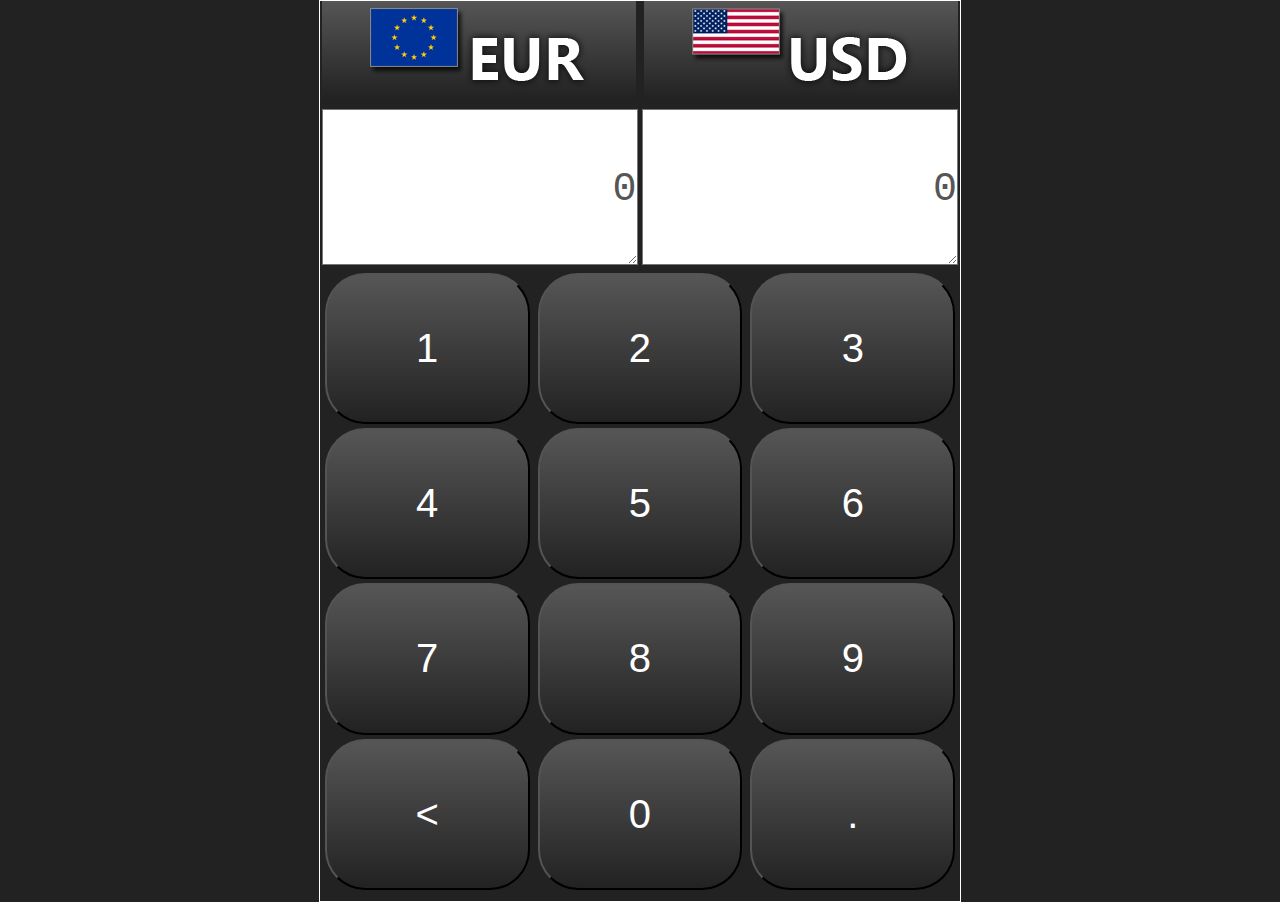
<file: index.html>
<!DOCTYPE html PUBLIC "-//W3C//DTD HTML 4.01//EN">
<html>
<head>
  <title>
    Cool calculator &Acirc;&copy; Stanislav Katkov
  </title>
  <link rel="stylesheet" href="css/main.css" type="text/css">
  <meta http-equiv="Content-type" content="text/html; charset=us-ascii">
  <script type="text/javascript">
  var lastFocusedTextarea = 'leftScreen';
  function lastActiveTextArea(fieldId){
    console.log('Focus changed')
      lastFocusedTextarea = fieldId;
      insertValue(document.getElementById(fieldId), '0')
  }
  function runConvert(fromElement){
    console.log("runConvert " + fromElement);
    var activeElement = document.getElementById(fromElement);
    if (lastFocusedTextarea == "leftScreen"){
      insertValue(document.getElementById("rightScreen"), parseFloat(activeElement.innerHTML)*1.5);
    } else {
      insertValue(document.getElementById("leftScreen"), parseFloat(activeElement.innerHTML)*1.5);
    }
  }

  function insertValue(element, value){
    var str = value.toString();
    console.log('insertValue : ' + str);
    if ('.' == str.slice(str.length -1 , str.length)) {
      console.log('i see .dot people');
      element.innerHTML = str;
    } else {
      element.innerHTML = parseFloat(new Number(str).toFixed(2));
    }
  }

  function removeLastNumber(value){
    console.log("removeLastNumber " + value);
    return value.slice(0, value.length-1);
  }

  function updateScreen(value){
    console.log("updateScreen " + lastFocusedTextarea)
    var activeElement = document.getElementById(lastFocusedTextarea);
    if (activeElement.innerHTML == 0){
      insertValue(activeElement, value);
      runConvert(lastFocusedTextarea);
    } else if (value == '<'){
      console.log('last number - retreat!');
      insertValue(activeElement, removeLastNumber(activeElement.innerHTML));
      runConvert(lastFocusedTextarea);
    } else {
      insertValue(activeElement, activeElement.innerHTML + value);
      runConvert(lastFocusedTextarea);
    }
  }
  </script>
</head>
<body>
  <div class="container">
    <!-- Display section -->
    <div id="testRelativeDiv" class="center" style="height:30%">
      <div style="height:40%;">
        <div class="floatLeft gradientBckg">
          <img src="img/cur_main_EUR.png">
        </div>
        <div class="floatRight gradientBckg">
          <img src="img/cur_main_USD.png">
        </div>
      </div>
      <div style="height:60%">
        <textarea id="leftScreen" readonly="true" rows="1" class="floatLeft displayText" onfocus="lastActiveTextArea('leftScreen')">
          0
        </textarea> 
        <textarea id="rightScreen" readonly="true" rows="1" class="floatRight displayText 3gradient" onfocus="lastActiveTextArea('rightScreen')">
          0
        </textarea>
      </div>
    </div><!--Button section-->
    <div class="center buttonHolder" style="height:70%">
      <button onclick="updateScreen('1')">1</button> <button onclick="updateScreen('2')">2</button> <button onclick="updateScreen('3')">3</button> <button onclick="updateScreen('4')">4</button> <button onclick="updateScreen('5')">5</button> <button onclick="updateScreen('6')">6</button> <button onclick="updateScreen('7')">7</button> <button onclick="updateScreen('8')">8</button> <button onclick="updateScreen('9')">9</button> <button onclick="updateScreen('&lt;')">&lt;</button> <button onclick="updateScreen('0')">0</button> <button onclick="updateScreen('.')">.</button>
    </div>
  </div>
</body>
</html>
</file>
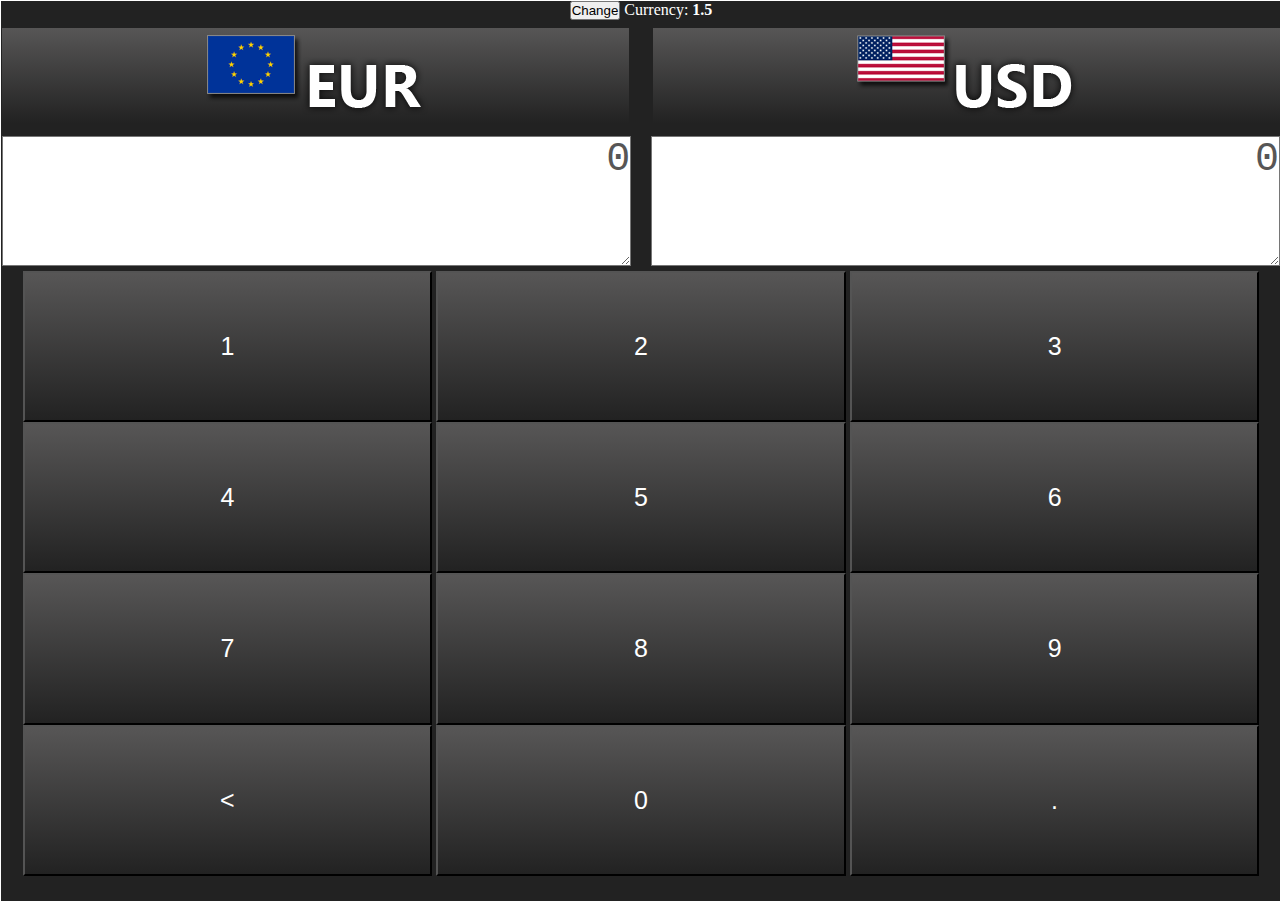
<file: assets/www/index.html>
<!DOCTYPE html PUBLIC "-//W3C//DTD HTML 4.01//EN">
<html>
<head>
  <title>
    Cool calculator &Acirc;&copy; Stanislav Katkov
  </title>
  <link rel="stylesheet" href="css/main.css" type="text/css">
  <meta http-equiv="Content-type" content="text/html; charset=us-ascii">
  <script language="JavaScript" src="converter.js"> </script>

  <script type="text/javascript">
  var strStart = '<a href="languageSelection.html"><img src="';
  var strEnd = '"></a>';

  function setDate(str){
    document.getElementById("currency").innerHTML = str;
  }

  function setCurrent(str){
    localStorage.setItem("current", str);
  }

  function changeCurrency() {
    if (localStorage.getItem("currency") == null) {
      localStorage.setItem("currency", 1.5);
    } else if (localStorage.getItem("currency") == 1.5) {
      localStorage.setItem("currency", 2.0);
    } else if (localStorage.getItem("currency") == 2.0) {
      localStorage.setItem("currency", 1.5); 
    }

    document.getElementById("currency").innerHTML = localStorage.getItem("currency");
  }
  
  function load(){
   console.log("left " + localStorage.getItem("currencyLeft"));
   if (localStorage.getItem("currencyLeft") == null) {
     console.log("default value for currencyLeft is img/cur_main_EUR.png");
     localStorage.setItem("currencyLeft", "img/cur_main_EUR.png");
   }
   if (localStorage.getItem("currencyRight") == null){
    console.log("default value for currencyLeft is img/cur_main_EUR.png");
    localStorage.setItem("currencyRight", "img/cur_main_USD.png");
  }

  changeCurrency();
  document.getElementById("currencyLeft").innerHTML = strStart + localStorage.getItem("currencyLeft") + strEnd;
  document.getElementById("currencyRight").innerHTML = strStart + localStorage.getItem("currencyRight") + strEnd;

}
</script>



<!-- Uncomment following line to access PhoneGap APIs (not necessary to use PhoneGap to package web app) -->
<!-- <script type="text/javascript" charset="utf-8" src="cordova-1.8.0.js"></script>-->

</head>
<body onload="load()">
  <div class="container">
    <!-- Display section -->
    <div id="testRelativeDiv" class="center" style="height:30%">
      <div style="height:10%;">
        <button onclick="changeCurrency()">Change</button> Currency: <strong id="currency"></strong>
      </div>

      <div style="height:40%;">
        <div id="currencyLeft" onmouseover="setCurrent('currencyLeft')" class="floatLeft gradientBckg">
          <!-- currency flag holder -->
        </div>
        <div id="currencyRight" onmouseover="setCurrent('currencyRight')" class="floatRight gradientBckg">
          <!-- currency flag holder -->
        </div>
      </div>
      <div style="height:50%">
        <textarea id="leftScreen" readonly="true" rows="1" class="floatLeft displayText" onfocus="lastActiveTextArea('leftScreen')">
          0
        </textarea> 
        <textarea id="rightScreen" readonly="true" rows="1" class="floatRight displayText 3gradient" onfocus="lastActiveTextArea('rightScreen')">
          0
        </textarea>
      </div>
    </div>
    <!--Button section-->
    <div class="center buttonHolder" style="height:70%">
      <button onclick="updateScreen('1')">1</button> <button onclick="updateScreen('2')">2</button> <button onclick="updateScreen('3')">3</button> <button onclick="updateScreen('4')">4</button> <button onclick="updateScreen('5')">5</button> <button onclick="updateScreen('6')">6</button> <button onclick="updateScreen('7')">7</button> <button onclick="updateScreen('8')">8</button> <button onclick="updateScreen('9')">9</button> <button onclick="updateScreen('&lt;')">&lt;</button> <button onclick="updateScreen('0')">0</button> <button onclick="updateScreen('.')">.</button>
    </div>
  </div>
</body>
</html>
</file>
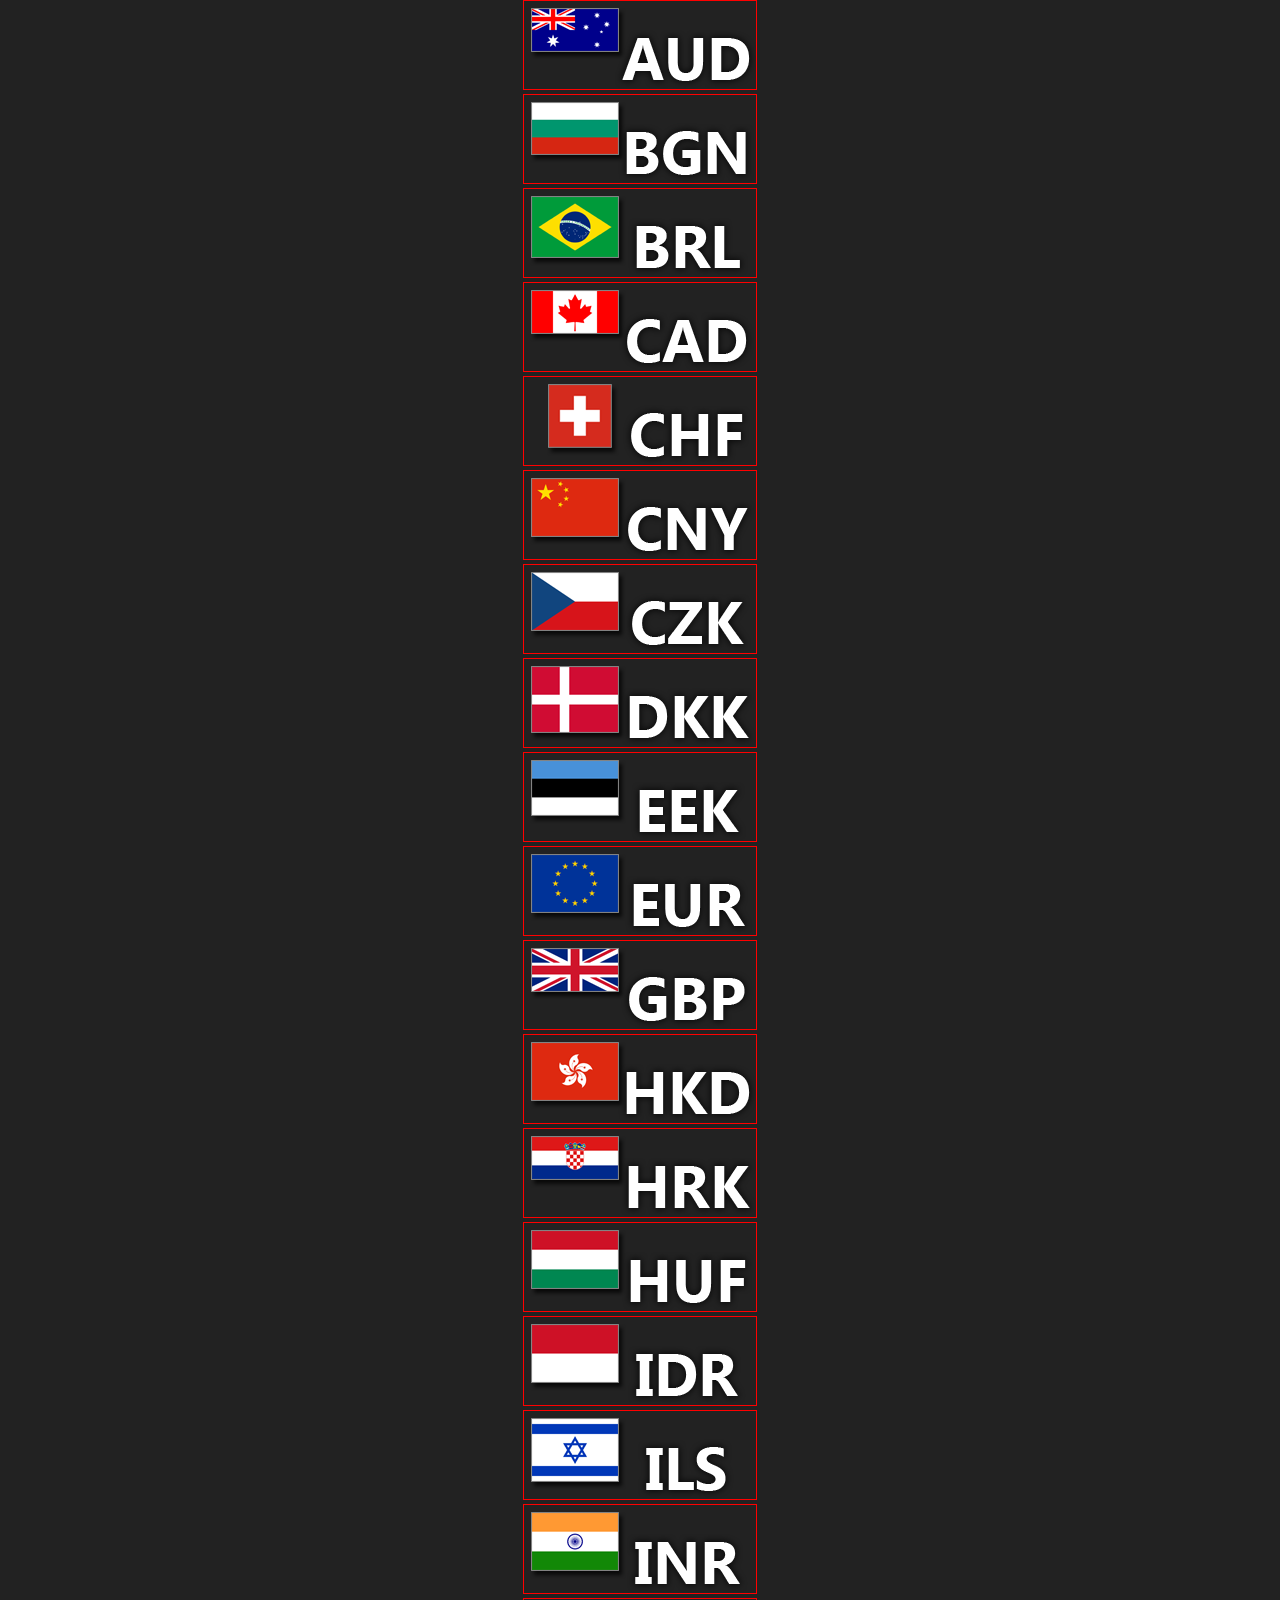
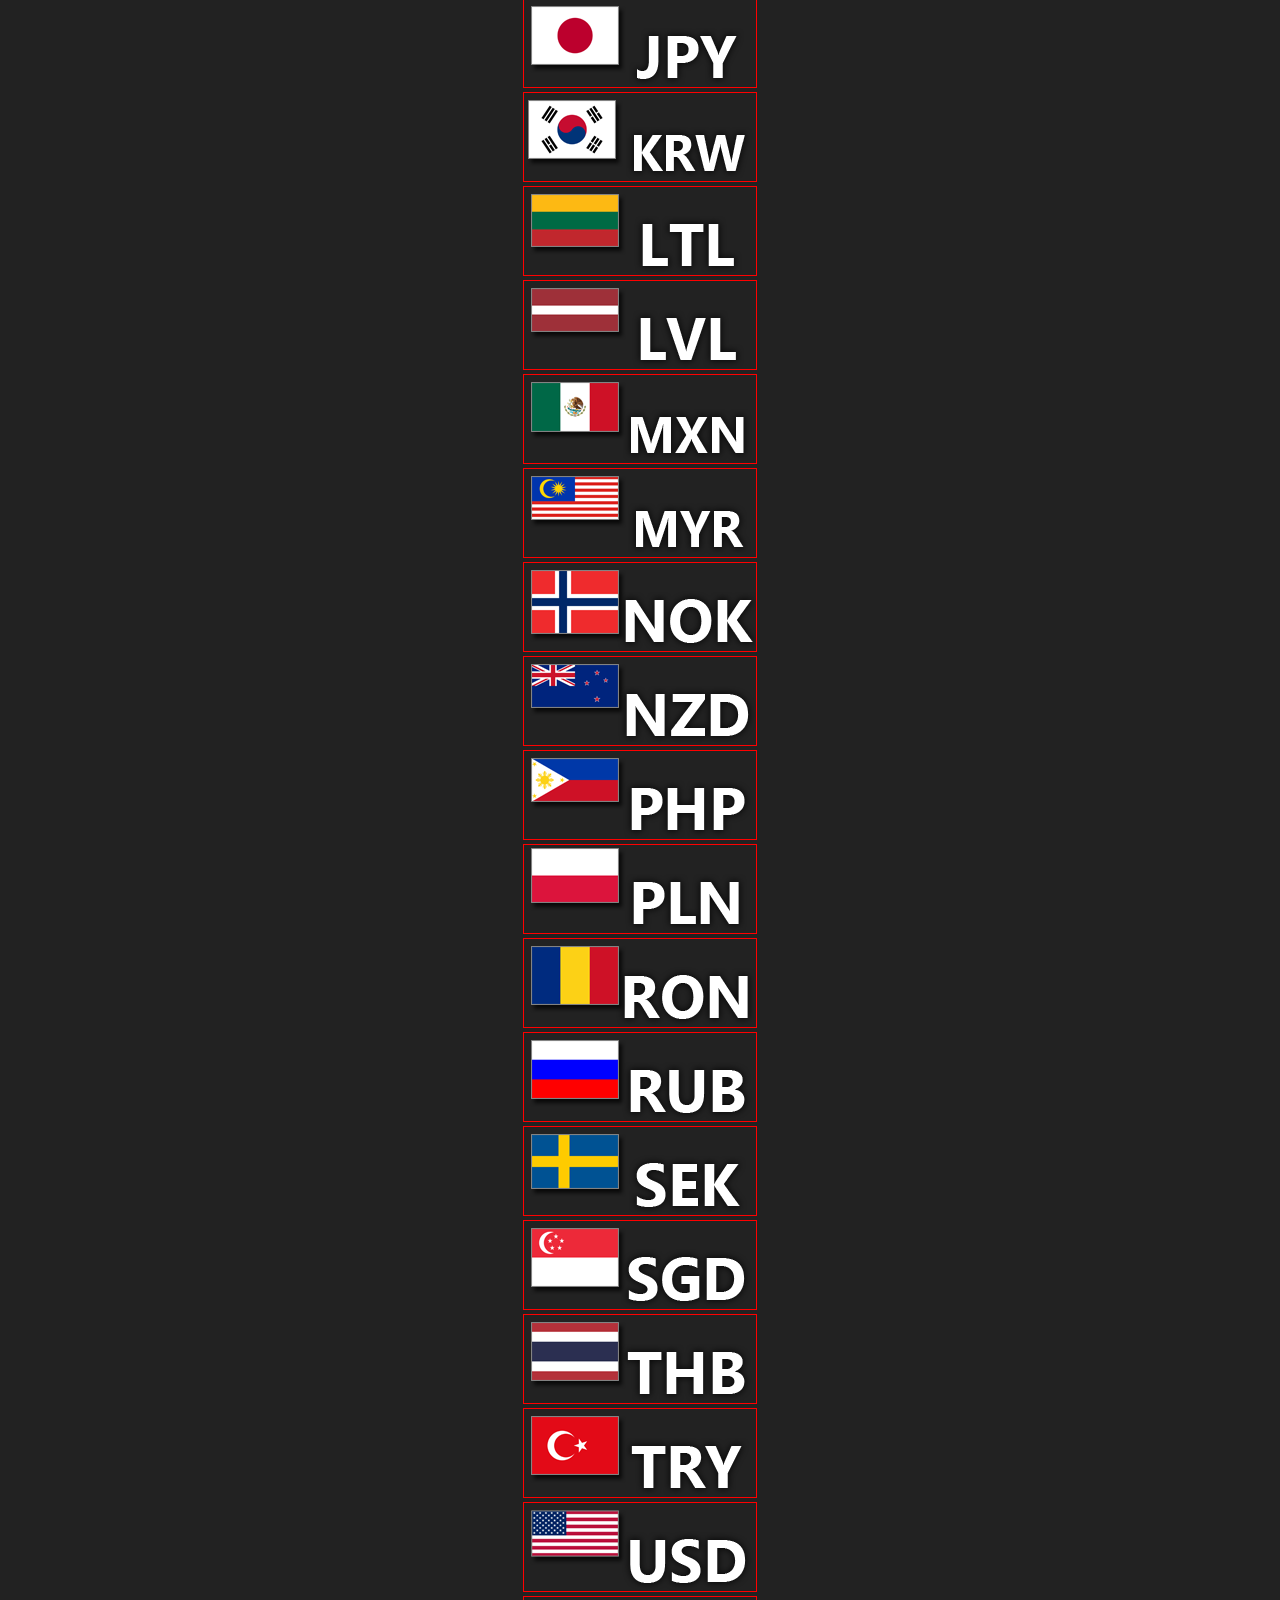
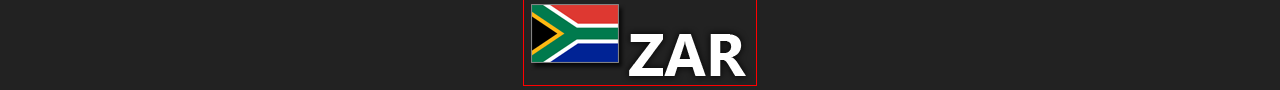
<file: assets/www/languageSelection.html>
<!DOCTYPE html PUBLIC "-//W3C//DTD HTML 4.01//EN">
<html>
<head>
	<title>Language selection</title>
	<link rel="stylesheet" href="css/main.css" type="text/css">
	<meta http-equiv="Content-type" content="text/html; charset=us-ascii">
	<script type="text/javascript">
	function setFlag(flagLink){
		console.log("flagLink " + flagLink);
		console.log("current " + localStorage.getItem("current"));
		localStorage.setItem(localStorage.getItem("current"), flagLink);
		console.log("left " + localStorage.getItem("currencyLeft"));
		console.log("right " + localStorage.getItem("currencyRight"));
		window.location = "index.html"
	}
	</script>
	<!-- Uncomment following line to access PhoneGap APIs (not necessary to use PhoneGap to package web app) -->
	<!-- <script type="text/javascript" charset="utf-8" src="cordova-1.8.0.js"></script>-->
</head>
<body>
	<div class="lang">
		<img onclick="setFlag('img/cur_main_AUD.png')" src="img/cur_main_AUD.png"><br/>
		<img onclick="setFlag('img/cur_main_BGN.png')" src="img/cur_main_BGN.png"><br/>
		<img onclick="setFlag('img/cur_main_BRL.png')" src="img/cur_main_BRL.png"><br/>
		<img onclick="setFlag('img/cur_main_CAD.png')" src="img/cur_main_CAD.png"><br/>
		<img onclick="setFlag('img/cur_main_CHF.png')" src="img/cur_main_CHF.png"><br/>
		<img onclick="setFlag('img/cur_main_CNY.png')" src="img/cur_main_CNY.png"><br/>
		<img onclick="setFlag('img/cur_main_CZK.png')" src="img/cur_main_CZK.png"><br/>
		<img onclick="setFlag('img/cur_main_DKK.png')" src="img/cur_main_DKK.png"><br/>
		<img onclick="setFlag('img/cur_main_EEK.png')" src="img/cur_main_EEK.png"><br/>
		<img onclick="setFlag('img/cur_main_EUR.png')" src="img/cur_main_EUR.png"><br/>
		<img onclick="setFlag('img/cur_main_GBP.png')" src="img/cur_main_GBP.png"><br/>
		<img onclick="setFlag('img/cur_main_HKD.png')" src="img/cur_main_HKD.png"><br/>
		<img onclick="setFlag('img/cur_main_HRK.png')" src="img/cur_main_HRK.png"><br/>
		<img onclick="setFlag('img/cur_main_HUF.png')" src="img/cur_main_HUF.png"><br/>
		<img onclick="setFlag('img/cur_main_IDR.png')" src="img/cur_main_IDR.png"><br/>
		<img onclick="setFlag('img/cur_main_ILS.png')" src="img/cur_main_ILS.png"><br/>
		<img onclick="setFlag('img/cur_main_INR.png')" src="img/cur_main_INR.png"><br/>
		<img onclick="setFlag('img/cur_main_JPY.png')" src="img/cur_main_JPY.png"><br/>
		<img onclick="setFlag('img/cur_main_KRW.png')" src="img/cur_main_KRW.png"><br/>
		<img onclick="setFlag('img/cur_main_LTL.png')" src="img/cur_main_LTL.png"><br/>
		<img onclick="setFlag('img/cur_main_LVL.png')" src="img/cur_main_LVL.png"><br/>
		<img onclick="setFlag('img/cur_main_MXN.png')" src="img/cur_main_MXN.png"><br/>
		<img onclick="setFlag('img/cur_main_MYR.png')" src="img/cur_main_MYR.png"><br/>
		<img onclick="setFlag('img/cur_main_NOK.png')" src="img/cur_main_NOK.png"><br/>
		<img onclick="setFlag('img/cur_main_NZD.png')" src="img/cur_main_NZD.png"><br/>
		<img onclick="setFlag('img/cur_main_PHP.png')" src="img/cur_main_PHP.png"><br/>
		<img onclick="setFlag('img/cur_main_PLN.png')" src="img/cur_main_PLN.png"><br/>
		<img onclick="setFlag('img/cur_main_RON.png')" src="img/cur_main_RON.png"><br/>
		<img onclick="setFlag('img/cur_main_RUB.png')" src="img/cur_main_RUB.png"><br/>
		<img onclick="setFlag('img/cur_main_SEK.png')" src="img/cur_main_SEK.png"><br/>
		<img onclick="setFlag('img/cur_main_SGD.png')" src="img/cur_main_SGD.png"><br/>
		<img onclick="setFlag('img/cur_main_THB.png')" src="img/cur_main_THB.png"><br/>
		<img onclick="setFlag('img/cur_main_TRY.png')" src="img/cur_main_TRY.png"><br/>
		<img onclick="setFlag('img/cur_main_USD.png')" src="img/cur_main_USD.png"><br/>
		<img onclick="setFlag('img/cur_main_ZAR.png')" src="img/cur_main_ZAR.png">
	</div>

</body>
</html>
</file>
<file: css/main.css>
html, body{height: 100%; }

*{ margin:0 auto; padding:0;}
.container{ background:#222222;
   width: 640px;
   height: 100%;
   border: 1px solid; }
   body { background:#222222;color:white; }


   .border{border: 1px solid;}
   .bottomBorder{ border-bottom: 1px solid; }
   .center { text-align: center; }
   .floatLeft {float: left; width:49%; margin-left:2px;}
   .floatRight {float: right; width: 49%; margin-right: 2px;}
   .displayText{ font-size: 40px; text-align:right;  line-height:4em; height: 95%; background: white; color: #575656}

button { width: 32%; height: 24%; margin: 2px;
    background: #575656; /* for non-css3 browsers */
    filter: progid:DXImageTransform.Microsoft.gradient(startColorstr='#575656', endColorstr='#222222'); /* for IE */
    background: -webkit-gradient(linear, left top, left bottom, from(#575656), to(#222222)); /* for webkit browsers */
    background: -moz-linear-gradient(top,  #575656,  #222222); /* for firefox 3.6+ */ 

    color: white; font-size: 40px; 

    border-top-left-radius: 1em;
    border-top-right-radius: 1em;
    border-bottom-right-radius: 1em;
    border-bottom-left-radius: 1em;
}
.gradientBckg{    background: #575656; /* for non-css3 browsers */
    filter: progid:DXImageTransform.Microsoft.gradient(startColorstr='#575656', endColorstr='#222222'); /* for IE */
    background: -webkit-gradient(linear, left top, left bottom, from(#575656), to(#222222)); /* for webkit browsers */
    background: -moz-linear-gradient(top,  #575656,  #222222); /* for firefox 3.6+ */
    color: white; font-size: 40px; }
</file>
<file: assets/www/css/main.css>
html,body {height: 100%;}
* {
	margin: 0 auto;
	padding: 0;
}

.container {
	background: #222222;
	width: 100%;
	height: 100%;
	border: 1px solid;
}

body {
	background: #222222;
	color: white;
}

.border { border: 1px solid; }
.bottomBorder { border-bottom: 1px solid; }
.center { text-align: center; }

.floatLeft {
	float: left;
	width: 49%;
	margin-left: 1px;
}

.floatRight {
	float: right;
	width: 49%;
	margin-right: 1px;
}

.displayText {
	font-size: 40px;
	text-align: right;
	height: 95%;
	background: white;
	color: #575656
}

.buttonHolder button {
	width: 32%;
	height: 24%;
	/* margin: 2px; */
	background: #575656; /* for non-css3 browsers */
	filter: progid:DXImageTransform.Microsoft.gradient(startColorstr='#575656',
		endColorstr='#222222' ); /* for IE */
	background: -webkit-gradient(linear, left top, left bottom, from(#575656),
		to(#222222) ); /* for webkit browsers */
	background: -moz-linear-gradient(top, #575656, #222222); /* for firefox 3.6+ */
	color: white;
	font-size: 25px;
}

.lang {
	text-align: center;
}

.lang img {
	margin: 5 px;
	border-color: red;
	border-width: 1px;
	border-style: solid;  
}

.gradientBckg {
	background: #575656; /* for non-css3 browsers */
	filter: progid:DXImageTransform.Microsoft.gradient(startColorstr='#575656',
		endColorstr='#222222' ); /* for IE */
	background: -webkit-gradient(linear, left top, left bottom, from(#575656),
		to(#222222) ); /* for webkit browsers */
	background: -moz-linear-gradient(top, #575656, #222222);
	/* for firefox 3.6+ */
	color: white;
	font-size: 30px; 
}
</file>
